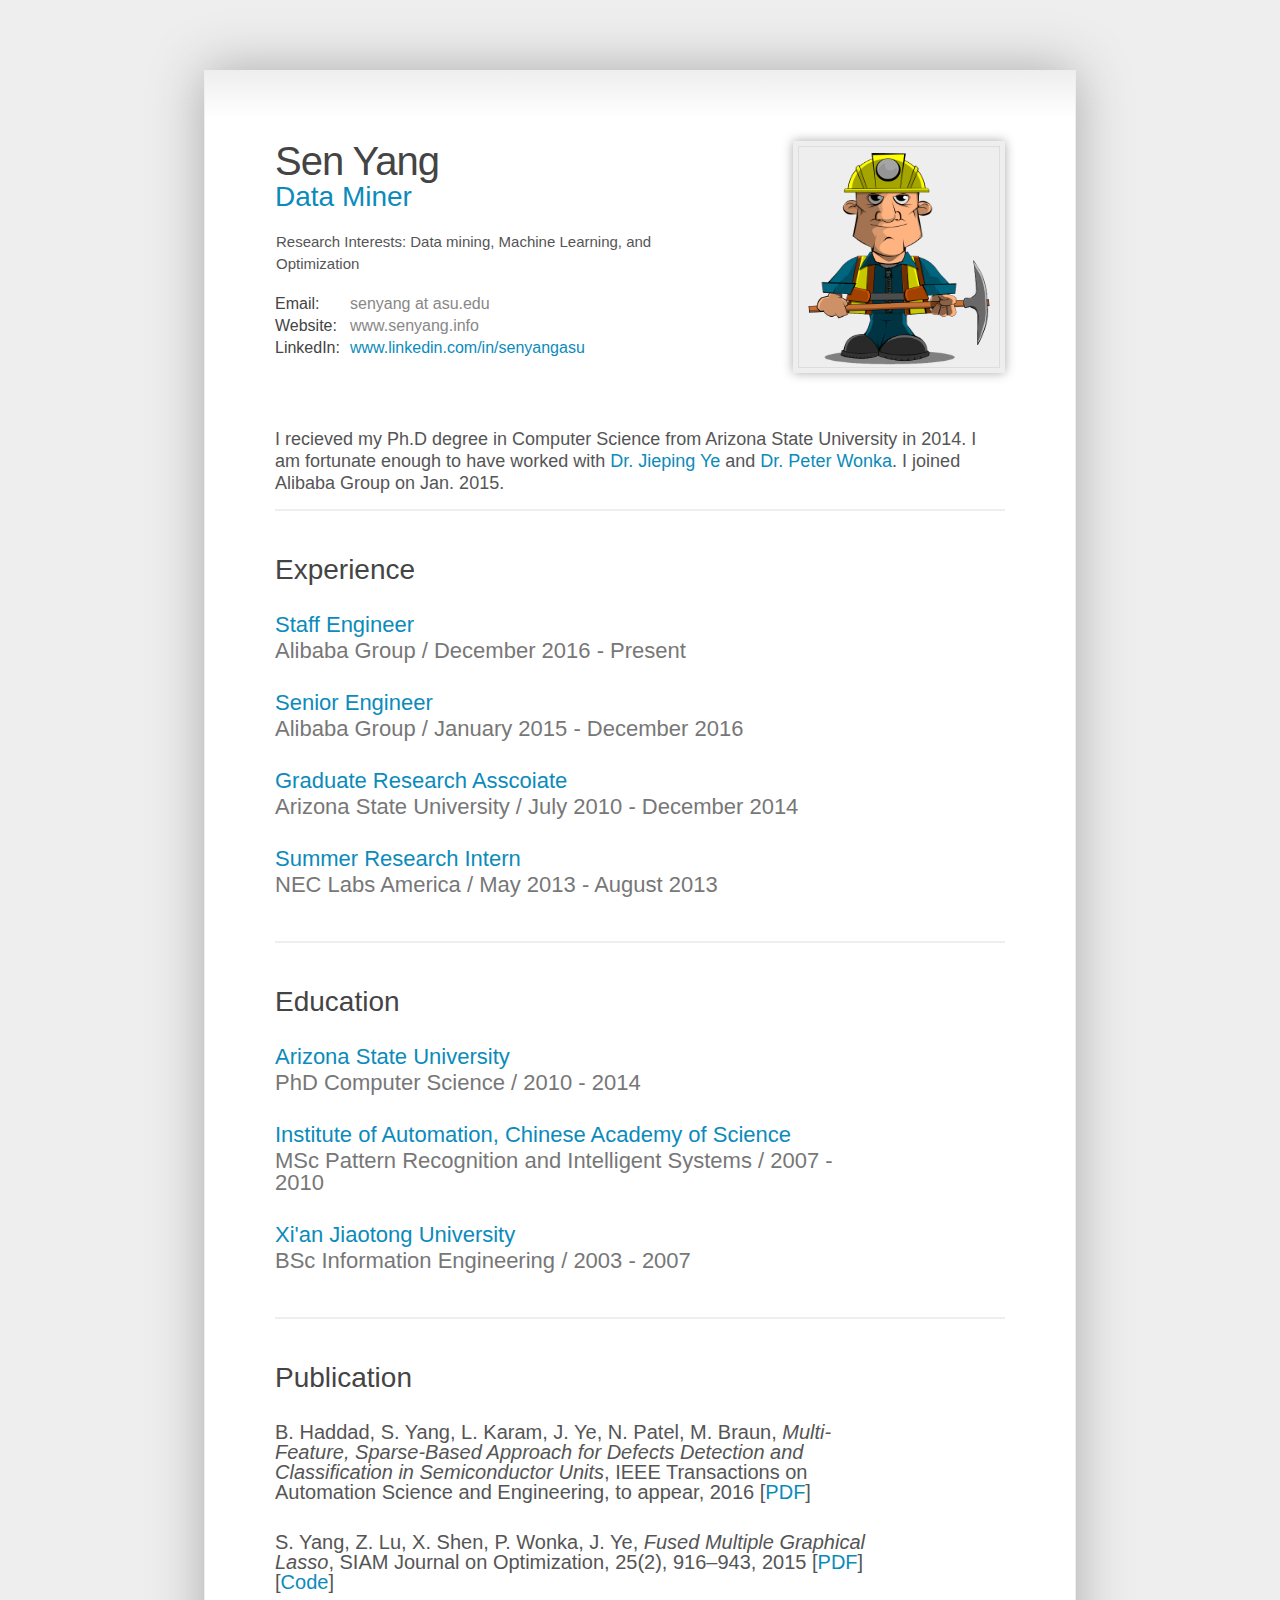
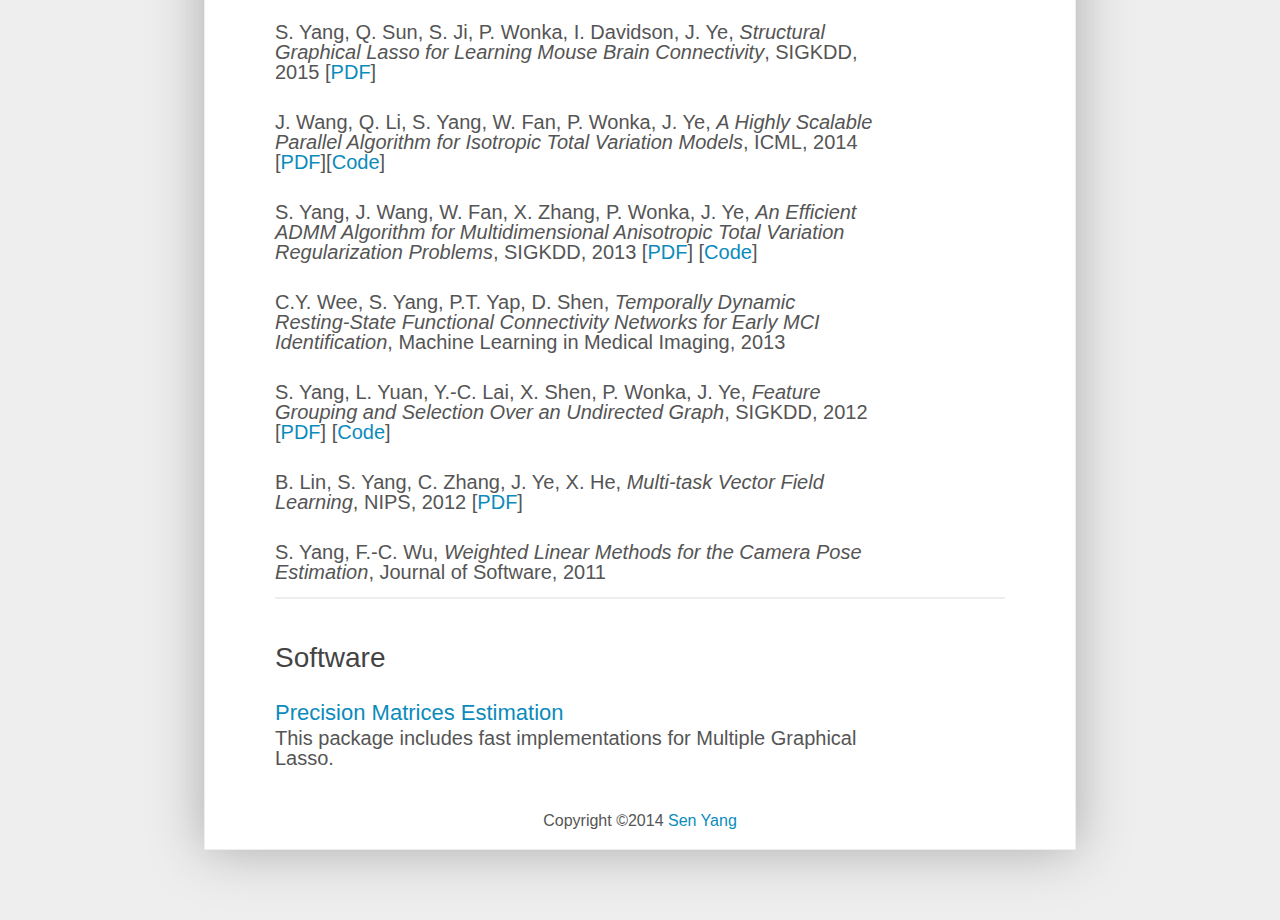
<file: index.html>
﻿<!DOCTYPE html>







<html lang="en">







<head>







<title>Sen Yang's Homepage</title>







<meta charset="utf-8">







<link type="text/css" rel="stylesheet" href="styles/style.css" />







<!--[if IE 6]>







<script src="js/ie6-transparency.js"></script>







<script>DD_belatedPNG.fix('#wrap .line, #header #header-photo');</script>







<link rel="stylesheet" href="styles/ie6.css" />







<![endif]-->







<!--[if IE 7]><link rel="stylesheet" href="styles/ie7.css" /><![endif]-->







<!--[if IE 8]><link rel="stylesheet" href="styles/ie8.css" /><![endif]-->







<!--[if IE 9]><link rel="stylesheet" href="styles/ie9.css" /><![endif]-->







</head>







<body>







<div id="wrap">







  <div id="header">







    <div id="header-content">







      <h1>Sen Yang</h1>







      <h2>Data Miner</h2>







      <p>Research Interests: Data mining, Machine Learning, and Optimization</p>







      <div id="contact-details">







        <p class="contact"><span>Email: </span>senyang at asu.edu</p>







        <p class="contact"><span>Website: </span>www.senyang.info</p>







        <p class="contact"><span>LinkedIn: </span><a href="http://www.linkedin.com/pub/sen-yang/33/284/490/">www.linkedin.com/in/senyangasu</a></p>







      </div>







    </div>







    <!--end header-content-->







    <div id="header-photo"> <img src="images/miner.png" alt="" /> </div>







    <!--end header-photo-->







  </div>







    <p> I recieved my Ph.D degree in Computer Science from Arizona State University in 2014. I am fortunate enough to have worked with <a href="http://yelab.net">Dr. Jieping Ye </a> and <a href="http://peterwonka.net/">Dr. Peter Wonka</a>. I joined Alibaba Group on Jan. 2015.</p>







  <!--end header-->







  <div class="line"></div>







  <div id="content">







    <div id="experience" class="cv-section">







      <h3>Experience</h3>




        <div class="cv-section-item">
            <h4 class="title">Staff Engineer</h4>
            <h4 class="meta">Alibaba Group / December 2016 - Present</h4>
        </div>


        <div class="cv-section-item">







            <h4 class="title">Senior Engineer</h4>







            <h4 class="meta">Alibaba Group / January 2015 - December 2016</h4>







        </div>







      <div class="cv-section-item">







        <h4 class="title">Graduate Research Asscoiate</h4>







        <h4 class="meta">Arizona State University / July 2010 - December 2014</h4>







      </div>







      <!--end cv-section-item-->







      <div class="cv-section-item">







        <h4 class="title">Summer Research Intern</h4>







        <h4 class="meta">NEC Labs America / May 2013 - August 2013</h4>







      </div>







      <!--end cv-section-item-->







    </div>







    <!--end expertise-->







    <div class="line"></div>







    <div id="education" class="cv-section">







      <h3>Education</h3>







      <div class="cv-section-item">







        <h4 class="title">Arizona State University</h4>







        <h4 class="meta">PhD Computer Science / 2010 - 2014</h4>







        </div>







      <!--end cv-section-item-->







      <div class="cv-section-item">







        <h4 class="title">Institute of Automation, Chinese Academy of Science </h4>







        <h4 class="meta">MSc Pattern Recognition and Intelligent Systems / 2007 - 2010</h4>







           </div>







      <!--end cv-section-item-->







      <div class="cv-section-item">







        <h4 class="title">Xi'an Jiaotong University</h4>







        <h4 class="meta">BSc Information Engineering / 2003 - 2007</h4>







        </div>







      <!--end cv-section-item-->







    </div>







    <!--end education-->















      <div class="line"></div>







      <div id="publication" class="cv-section">







          <h3>Publication</h3>

             <h4>B. Haddad, S. Yang, L. Karam, J. Ye, N. Patel, M. Braun, <i>Multi-Feature, Sparse-Based Approach for Defects Detection and Classification in Semiconductor Units</i>,  IEEE Transactions on Automation Science and Engineering, to appear, 2016 [<a>PDF</a>]</h4>

             <h4>S. Yang, Z. Lu, X. Shen, P. Wonka, J. Ye, <i>Fused Multiple Graphical Lasso</i>,  SIAM Journal on Optimization, 25(2), 916–943, 2015 [<a href="publication/siopt_fmgl.pdf">PDF</a>] [<a href="soft/mgl-0.2.zip">Code</a>]</h4>

             <h4>S. Yang, Q. Sun, S. Ji, P. Wonka, I. Davidson, J. Ye, <i>Structural Graphical Lasso for Learning Mouse Brain Connectivity</i>, SIGKDD, 2015 [<a href="publication/2015_kdd_structural.pdf">PDF</a>]</h4>



             <h4>J. Wang, Q. Li, S. Yang, W. Fan, P. Wonka, J. Ye, <i>A Highly Scalable Parallel Algorithm for Isotropic Total Variation Models</i>, ICML, 2014 [<a href="http://jmlr.csail.mit.edu/proceedings/papers/v32/wangb14.pdf">PDF</a>][<a href="http://www-personal.umich.edu/~jwangumi/software/FAD.zip">Code</a>]</h4>







             <h4>S. Yang, J. Wang, W. Fan, X. Zhang, P. Wonka, J. Ye, <i>An Efficient ADMM Algorithm for Multidimensional Anisotropic Total Variation Regularization Problems</i>, SIGKDD, 2013 [<a href="publication/2013.KDD.Yang.MTV.Final.pdf">PDF</a>] [<a href="soft/MTV_KDD13_Software.zip">Code</a>]</h4>  







             <h4>C.Y. Wee, S. Yang, P.T. Yap, D. Shen, <i>Temporally Dynamic Resting-State Functional Connectivity Networks for Early MCI Identification</i>, Machine Learning in Medical Imaging, 2013</h4>







          <h4>S. Yang, L. Yuan, Y.-C. Lai, X. Shen, P. Wonka, J. Ye, <i>Feature Grouping and Selection Over an Undirected Graph</i>, SIGKDD, 2012 [<a href="publication/2012.KDD.Yang.FeatureGroupingUndirectedGraph.pdf">PDF</a>] [<a href="soft/FGSG_KDD12_Software.zip">Code</a>]</h4> 







             <h4>B. Lin, S. Yang, C. Zhang, J. Ye, X. He, <i>Multi-task Vector Field Learning</i>, NIPS, 2012 [<a href="http://papers.nips.cc/paper/4807-multi-task-vector-field-learning.pdf">PDF</a>]</h4>







             <h4>S. Yang, F.-C. Wu, <i>Weighted Linear Methods for the Camera Pose Estimation</i>, Journal of Software, 2011</h4>







      </div>







      <!--end education-->















    <div class="line"></div>







    <div id="Software" class="cv-section">







      <h3>Software</h3>







      <div class="cv-section-item">







        <h4 class="title"><a href="soft/mgl-0.2.zip">Precision Matrices Estimation</a></h4>







        <h4>This package includes fast implementations for Multiple Graphical Lasso. </h4>







        </div>







    </div>







    <!--end training-->







  </div>







  <!--end content-->







    <!--Copyright-->







    <div class="wrapper">







            <center>Copyright ©2014 <a href="http://www.senyang.info">Sen Yang</a></center>







    </div>







    <!--End - Copyright-->







    <!--couter-->







    <center>
      <script type="text/javascript" id="clustrmaps" src="//cdn.clustrmaps.com/map_v2.js?u=pAoI&d=fmTyx0OnuoUt-YB9Jn6VYbrcLIDs-rYVjaFgjU3vGb8"></script>
    </center>







</div>







<!--end wrap-->







<div id="spacing"></div>







<!--hack for ie6 and ie7-->







</body>







</html>
</file>
<file: styles/style.css>
/*
Template Name:Azuka HTML Template
Description:A CV/Resume HTML Template
Author:Chris Creed
URL:http://www.chris-creed.com
*/

/* Colors:Blue - #0b8bbb // Orange - #e86e14 */

@import "reset.css";
/* -------------------- */
/* -- General Styles -- */
/* -------------------- */
#wrap{
	width:730px;
	margin:70px auto;
	font-family:"Myriad Pro", "Gill Sans", "Gill Sans MT", Calibri, sans-serif;
	color:#555;
	border:1px #eee solid;
	padding:70px 70px 20px 70px;
	-webkit-box-shadow:0 0 50px #aaa;
	-moz-box-shadow:0 0 30px #aaa;
	box-shadow:0 0 50px #aaa;
	background:#fff;
	background:-moz-linear-gradient(top, #EEEEEE 0%, #FFFFFF 2%);
	background:-webkit-gradient(linear, left top, left bottom, color-stop(0%, #EEEEEE), color-stop(2%, #FFFFFF));
}
body{
	font-family:times, serif;
	background-color:#eee;
}
h1{
	font-size:40px;
	margin:0 0 30px 0;
	letter-spacing:-1px;
}
h2{
	font-size:34px;
	margin:0 0 20px 0;
}
h3{
	font-size:24px;
	margin:30px 0 20px 0;
}
h4{
	font-size:20px;
	margin:30px 0 15px 0;
}
h5{
	font-size:18px;
	margin:30px 0 5px 0;
}
p{
	font-size:18px;
	line-height:22px;
	margin:0 0 15px 0;
}
a{
	text-decoration:none;
	color:#0b8bbb;
}
a:hover{
	color:#eee;
}
.line{
	clear:both;
	border-bottom:2px #eee solid;
}
/* ------------ */
/* -- Header -- */
/* ------------ */
#header{
	float:left;
	width:730px;
	margin:0 0 55px 0;
}
#header #header-content{
	float:left;
	width:450px;
}
#header #header-content h1{
	margin:0 0 2px 0;
	color:#444;
}
#header #header-content h2{
	color:#0b8bbb;
	font-size:28px;
}
#header #header-content p{
	font-size:15px;
	margin:0 0 0 1px;
}
#header #contact-details{
	float:left;
	margin:18px 0 0 0;
}
#header #header-content .contact{
	font-size:16px;
	color:#888;
	margin:0;
}
#header #header-content .contact span{
	color:#444;
	width:75px;
	float:left;
}
#header #header-photo{
	float:right;
	background-color:#eee;
	padding:5px 5px 2px 5px;
	-webkit-box-shadow:0 0 10px #aaa;
	-moz-box-shadow:0 0 10px #aaa;
	box-shadow:0 0 10px #aaa;
}
#header #header-photo img{
	width:200px;
	height:220px;
	border:1px #ddd solid;
}
/* ------------- */
/* -- Content -- */
/* ------------- */
#content .cv-section{
	width:600px;
	margin:0 0 15px 0;
}
#content .cv-section h3{
	font-size:28px;
	color:#444;
	margin:45px 0 30px 0;
}
#content .cv-section h4.title{
	font-size:22px;
	color:#0b8bbb;
	margin:0 0 -26px 0;
}
#content .cv-section h4.meta{
	font-size:22px;
	color:#777;
}
#content .cv-section p{
	font-size:14px;
	color:#555;
	letter-spacing:0;
}
#content .cv-section-item{
	padding:0 0 15px 0;
}
</file>
<file: styles/ie6.css>
body{
	padding-top:70px;
}
#wrap, #header-photo{
	border:1px #ddd solid;
}
#header{
	margin-bottom:-15px;
}
</file>
<file: styles/ie7.css>
#wrap, #header-photo{
	border:1px #ddd solid;
}
#header{
	margin-bottom:-15px;
}
</file>
<file: styles/ie8.css>
#wrap{
	box-shadow:0 0 45px #bbb;
}
#wrap, #header-photo{
	border:1px #ddd solid;
}
#header-photo img{
	margin-bottom:1px;
}
</file>
<file: styles/ie9.css>
#wrap{
	box-shadow:0 0 45px #bbb;
}
</file>
